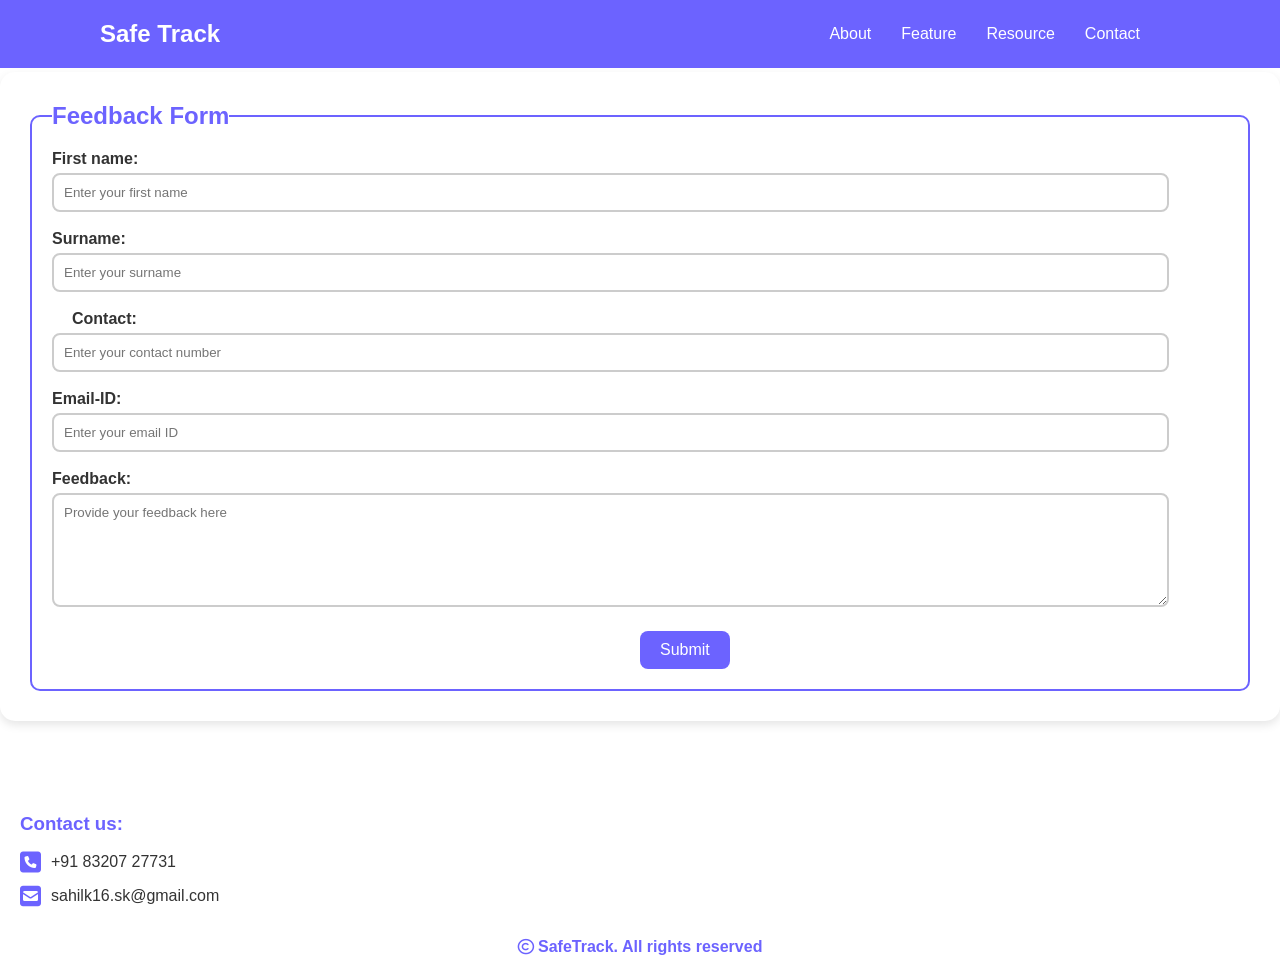
<file: frontend/html/contact.html>
<!DOCTYPE html>
<html lang="en">
<head>
    <meta charset="UTF-8">
    <meta name="viewport" content="width=device-width, initial-scale=1.0">
    <title>Contact</title>
    <link rel="stylesheet" href="https://cdnjs.cloudflare.com/ajax/libs/font-awesome/6.7.2/css/all.min.css">
</head>
<style>
@import url('https://fonts.googleapis.com/css2?family=Merienda:wght@300..900&family=PT+Serif:ital,wght@0,400;0,700;1,400;1,700&family=Roboto+Slab:wght@100..900&display=swap');
* {
    margin: 0;
    padding: 0;
    box-sizing: border-box;
    font-family: 'Open Sans', sans-serif;
}
header {
    position: fixed;
    top: 0;
    left: 0;
    width: 100%;
    padding: 20px 100px;
    display: flex;
    justify-content: space-between;
    align-items: center;
    background-color: #6c63ff;
    z-index: 2;
}
header h2 {
    color: #fff;
}
.nav-links {
    display: flex;
    flex-direction: row;
    gap: 30px;
    padding-right: 40px;
}
a {
    text-decoration: none;
    color: #fff;
}
.container {
    background-color: white;
    padding: 30px;
    border-radius: 15px;
    box-shadow: 0 4px 10px rgba(0, 0, 0, 0.1);
}
fieldset {
    border: 2px solid #6c63ff;
    padding: 20px;
    border-radius: 10px;
}
legend h2 {
    color: #6c63ff;
    margin: 0;
}
label {
    font-weight: bold;
    color: #333;
    }
input[type="text"], input[type="number"], textarea {
    width: 95%;
    padding: 10px;
    margin-top: 5px;
    border: 2px solid #ccc;
    border-radius: 8px;
    transition: border-color 0.3s;
}
input[type="text"]:hover, input[type="number"]:hover, textarea:hover {
    border-color: #6c63ff;
}
button {
    background-color: #6c63ff;
    color: white;
    padding: 10px 20px;
    border: none;
    border-radius: 8px;
    cursor: pointer;
    font-size: 16px;
    transition: background-color 0.3s, transform 0.2s;
    margin: 20px 0 0 50%;
}
button:hover {
    background-color: #554dde;
    transform: scale(1.05);
}
b {
    text-align: center;
    color: #6c63ff;
    font-size: 20px;
    justify-content: center;
}
footer {
    width: 100%;
    height: 40px;
    color: #6c63ff;
    text-align: center;
}.contact {
    font-family: Arial, sans-serif;
    padding: 20px;
}
.contact h3 {
    color: #6c63ff;
    margin-bottom: 15px;
}
.contact a {
    display: flex;
    align-items: center;
    text-decoration: none;
    color: #333;
    margin: 10px 0;
    transition: color 0.3s ease;
}
.contact a i {
    font-size: 24px;
    margin-right: 10px;
    color: #6c63ff;
    transition: transform 0.3s ease;
}
.contact a h4 {
    margin: 0;
    font-weight: 500;
    transition: color 0.3s ease;
}
.contact a:hover i {
    transform: scale(1.2);
    color: #4e47d3;
}
.contact a:hover h4 {
    color: #6c63ff;
}
/* For tablets (portrait and landscape) */
@media (max-width: 1024px) {
    header {
        padding: 15px 40px;
        flex-direction: column;
        align-items: flex-start;
    }

    .nav-links {
        flex-wrap: wrap;
        gap: 15px;
        padding: 10px 0 0 0;
    }

    button {
        margin-left: 0;
    }

    .container {
        margin: 20px;
        padding: 20px;
    }

    input[type="text"], input[type="number"], textarea {
        width: 100%;
    }
}

/* For mobile devices (phones) */
@media (max-width: 768px) {
    header {
        flex-direction: column;
        align-items: flex-start;
        padding: 10px 20px;
    }

    header h2 {
        font-size: 24px;
    }

    .nav-links {
        flex-direction: column;
        gap: 10px;
        padding-right: 0;
    }

    .container {
        width: 90%;
        margin: 10px auto;
        padding: 15px;
    }

    fieldset {
        padding: 15px;
    }

    legend h2 {
        font-size: 20px;
    }

    label {
        font-size: 16px;
    }

    input[type="text"], input[type="number"], textarea {
        width: 100%;
        font-size: 14px;
    }

    button {
        width: 100%;
        margin-left: 0;
        font-size: 16px;
    }

    .contact a {
        flex-direction: column;
        align-items: flex-start;
    }

    .contact a i {
        font-size: 20px;
    }

    .contact a h4 {
        font-size: 16px;
    }

    footer h4 {
        font-size: 14px;
        padding: 10px;
    }
}

</style>
<body>
    <div class="head">
        <header>
            <h2>Safe Track</h2>
            <div class="nav-links">
                <a href="INDEX.html">About</a>
                <a href="INDEX.html">Feature</a>
                <a href="resource.html">Resource</a>
                <a href="contact.html">Contact</a>
            </div>
        </header>
    </div><br><br><br><br>
    <div class="container">
        <form action="../../backend/connect.php" method="post" id="FeedbackForm">
          <fieldset id="head">
            <legend><h2>Feedback Form</h2></legend>
            
            <label for="firstname" class="fname">First name:</label>
            <input type="text" id="firstname" name="First_name" placeholder="Enter your first name"><br><br>
            
            <label for="lastname" class="lname">Surname:</label>
            <input type="text" id="lastname" name="Last_name" placeholder="Enter your surname"><br><br>
            
            <label for="contact" class="contact">Contact:</label><br>
            <input type="text" id="contact" name="Contact" placeholder="Enter your contact number"><br><br>
            
            <label for="email" class="email">Email-ID:</label>
            <input type="text" id="email" name="Email_ID" placeholder="Enter your email ID"><br><br>
            
            <label for="feedback" class="feedback">Feedback:</label>
            <textarea name="Feedback" id="feedback" rows="6" cols="10" placeholder="Provide your feedback here"></textarea>
            
            <button type="submit">Submit</button><br>
            <b class="error" id="thanks"></b>
          </fieldset>
        </form>
      </div><br><br><br><br>

      <div class="contact">
        <h3>Contact us:</h3>
        <a href="tel: +91 8320727731"><i class="fa-solid fa-square-phone"></i><h4>+91 83207 27731</h4></a>
        <a href="https://mail.google.com/mail/?view=cm&fs=1&to=sahilk16.sk@gmail.com" target="_blank"><i class="fa-solid fa-square-envelope"></i><h4>sahilk16.sk@gmail.com</h4></a>
      </div>

      <footer>
        <h4><i class="fa-regular fa-copyright"></i> SafeTrack. All rights reserved</h4>
    </footer>
</body>
<script>
    document.getElementById('FeedbackForm').addEventListener("submit", function(event) {
        const firstname = document.getElementById('firstname').value.trim();
        const lastname = document.getElementById('lastname').value.trim();
        const contact = document.getElementById('contact').value.trim();
        const email = document.getElementById('email').value.trim();
        const feedback = document.getElementById('feedback').value.trim();
        const errorMsg = document.getElementById('thanks');

        if (!firstname || !lastname || !contact || !email || !feedback) {
            errorMsg.textContent = "Please fill all the fields";
            event.preventDefault();
        } else {
            errorMsg.textContent = "Thank you for your feedback!";
        }
    });
</script>
</html>
</file>
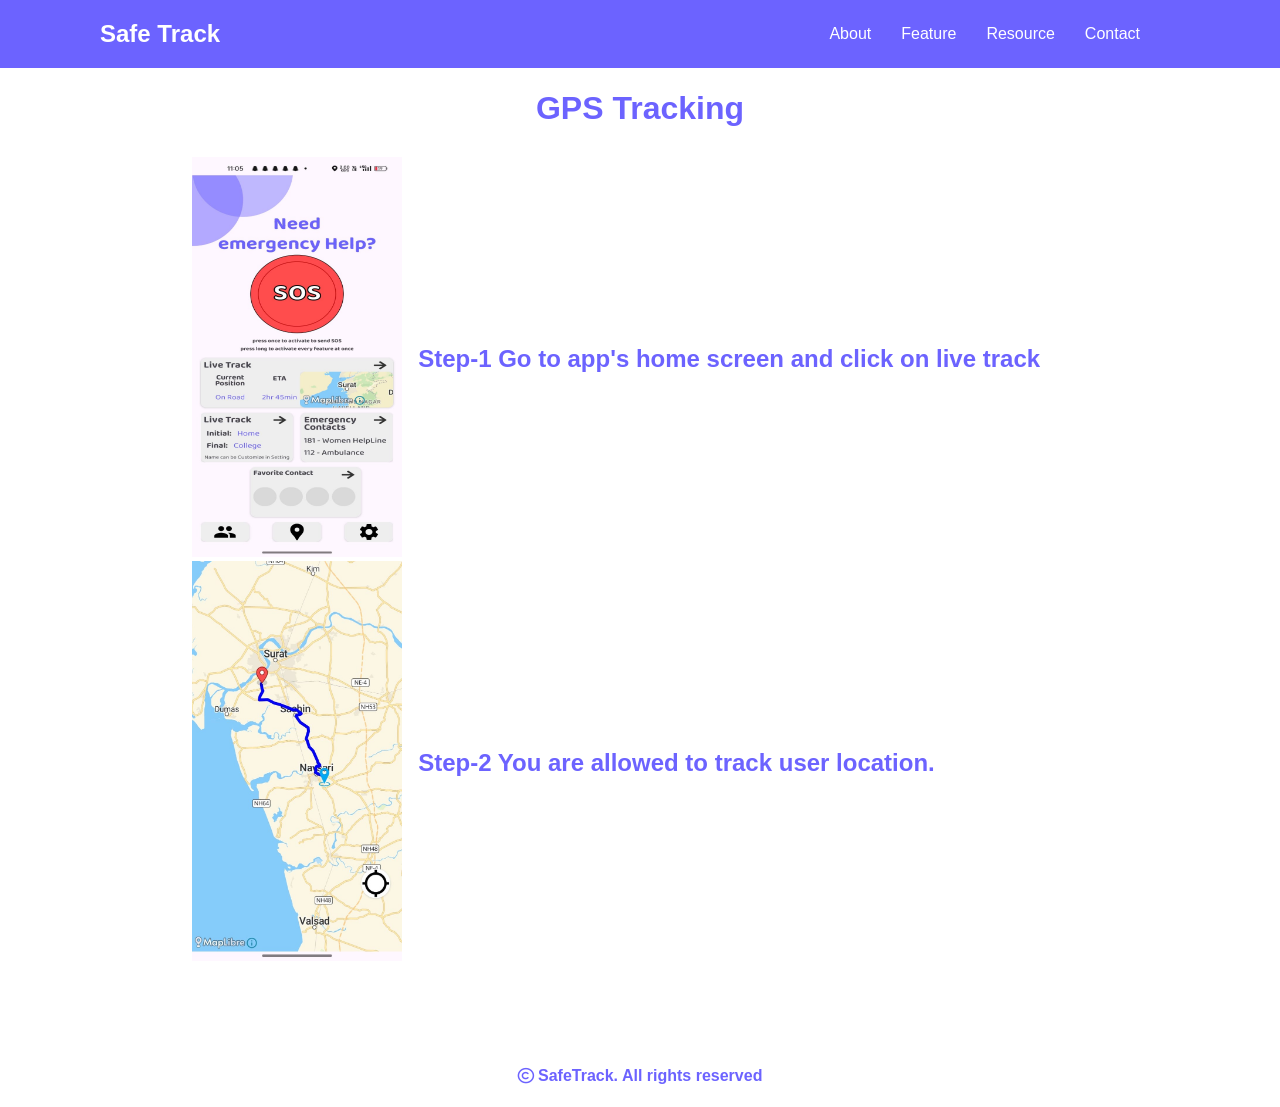
<file: frontend/html/feature1.html>
<!DOCTYPE html>
<html lang="en">
<head>
    <meta charset="UTF-8">
    <meta name="viewport" content="width=device-width, initial-scale=1.0">
    <title>GPS tracking</title>
    <link rel="stylesheet" href="https://cdnjs.cloudflare.com/ajax/libs/font-awesome/6.7.2/css/all.min.css">
</head>
<style>
* {
    margin: 0;
    padding: 0;
    box-sizing: border-box;
    font-family: 'Open Sans', sans-serif;
}
header {
    position: fixed;
    top: 0;
    left: 0;
    width: 100%;
    padding: 20px 100px;
    display: flex;
    justify-content: space-between;
    align-items: center;
    background-color: #6c63ff;
    z-index: 2;
}
header h2 {
    color: #fff;
}
.nav-links {
    display: flex;
    flex-direction: row;
    gap: 30px;
    padding-right: 40px;
}
a {
    text-decoration: none;
    color: #fff;
}
h1 {
    text-align: center;
    font-size: 2em;
    color: #6c63ff;
}
table {
    width: 70%;
    margin: 30px auto;
    border-collapse: collapse;
    font-family: Arial, sans-serif;
    color: #6c63ff;
}
footer {
    width: 100%;
    height: 40px;
    color: #6c63ff;
    text-align: center;
}
/* Tablets (width 600px to 900px) */
@media screen and (max-width: 900px) {
    header {
        flex-direction: column;
        align-items: flex-start;
        padding: 20px;
    }

    .nav-links {
        padding-right: 0;
        gap: 15px;
        flex-direction: column;
        align-items: flex-start;
    }

    table {
        width: 90%;
    }

    table td {
        display: block;
        width: 100%;
        text-align: center;
        padding: 10px 0;
    }

    table img {
        width: 90%;
        height: auto;
    }

    h1 {
        font-size: 1.5em;
    }
}

/* Phones (width less than 600px) */
@media screen and (max-width: 600px) {
    header {
        padding: 15px;
    }

    header h2 {
        font-size: 1.2em;
    }

    .nav-links {
        gap: 10px;
    }

    a {
        font-size: 0.9em;
    }

    h1 {
        font-size: 1.3em;
    }

    table td h2 {
        font-size: 1em;
    }

    footer h4 {
        font-size: 0.9em;
        padding: 10px;
    }
}

</style>
<body>
    <div class="head">
        <header>
            <h2>Safe Track</h2>
            <div class="nav-links">
                <a href="#about">About</a>
                <a href="#feature">Feature</a>
                <a href="resource.html">Resource</a>
                <a href="contact.html">Contact</a>
            </div>
        </header>
    </div><br><br><br><br><br>
    <h1>GPS Tracking</h1>
    <table>
        <tr>
            <td>
                <img src="../images/common.jpg" alt="There is an image" height="400" width="210">
            </td>
            <td><h2>Step-1 Go to app's home screen and click on live track</h2></td>
        </tr>
        <tr>
            <td></td>
            <td></td>
            <td></td>
        </tr>
        <tr>
            <td><img src="../images/f1-1.jpg" alt="There is an image" height="400" width="210"></td>
            <td><h2>Step-2 You are allowed to track user location.</h2></td>
        </tr>
    </table><br><br><br><br>
    <footer>
        <h4><i class="fa-regular fa-copyright"></i> SafeTrack. All rights reserved</h4>
    </footer>
</body>
</html>
</file>
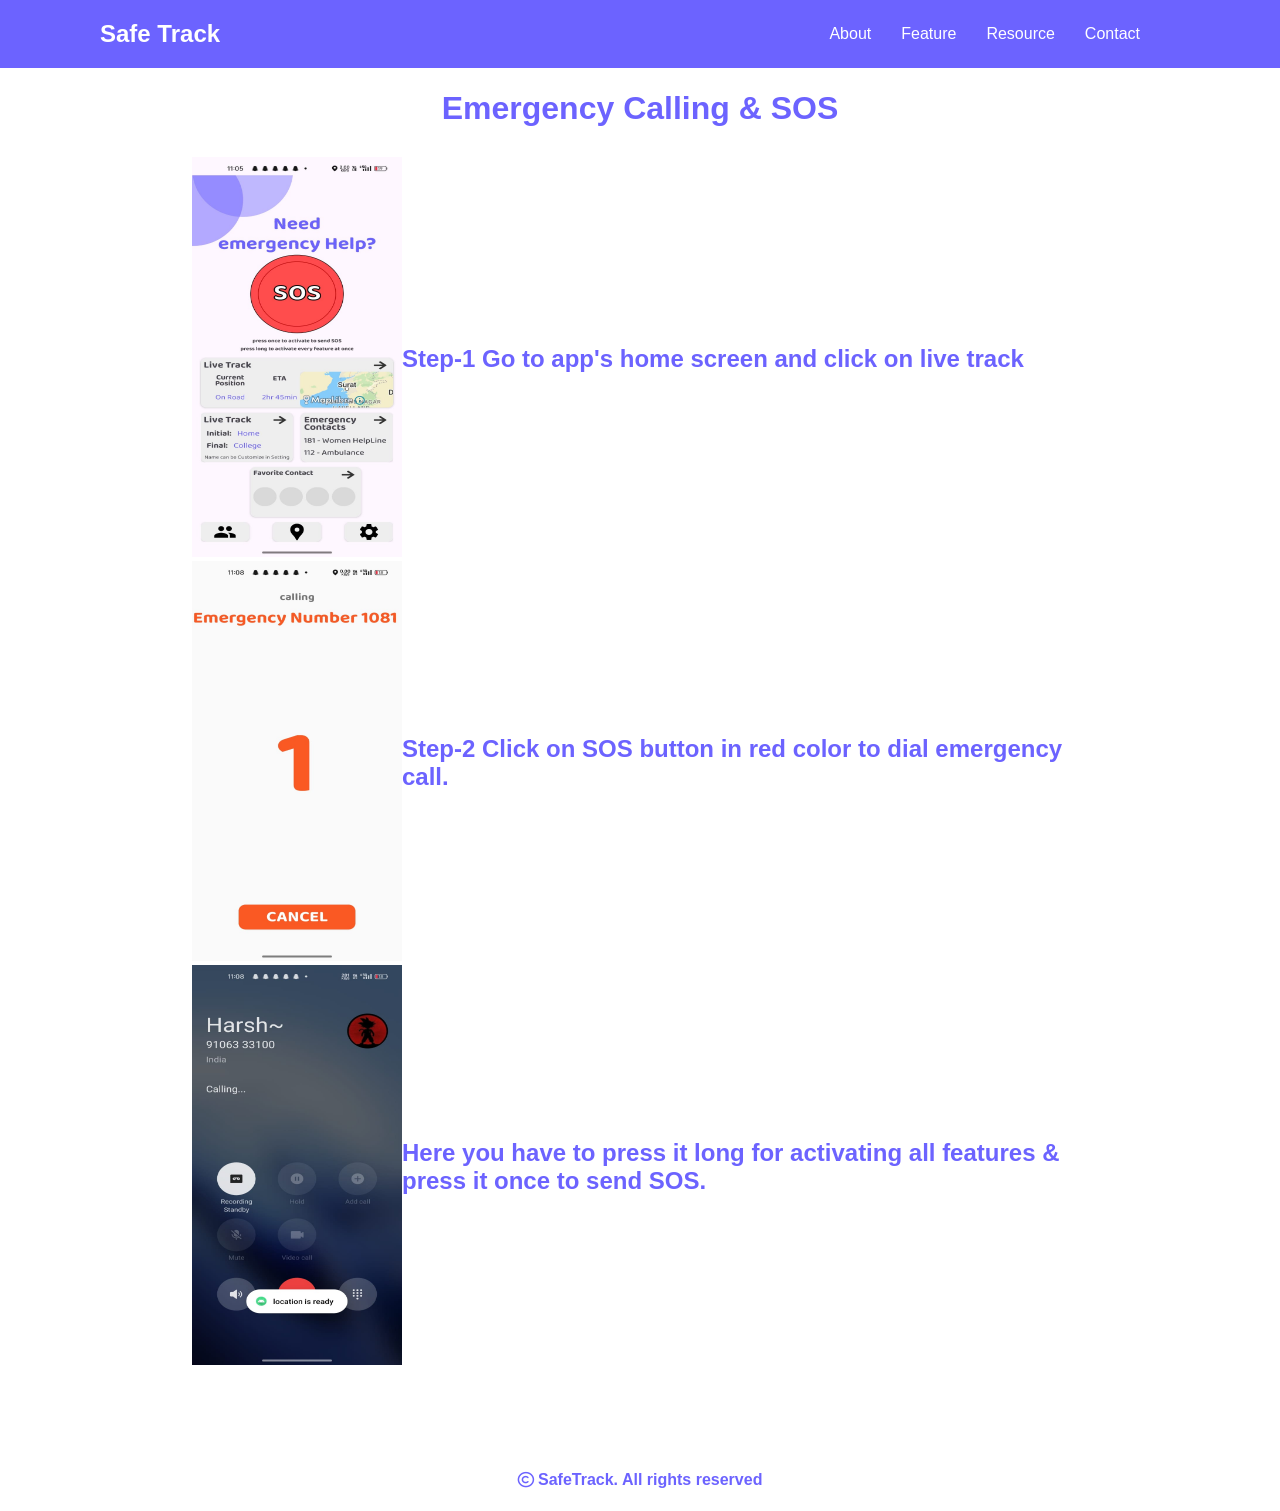
<file: frontend/html/feature2.html>
<!DOCTYPE html>
<html lang="en">
<head>
    <meta charset="UTF-8">
    <meta name="viewport" content="width=device-width, initial-scale=1.0">
    <title>Emergency Calling & SOS</title>
    <link rel="stylesheet" href="https://cdnjs.cloudflare.com/ajax/libs/font-awesome/6.7.2/css/all.min.css">
</head>
<style>
* {
    margin: 0;
    padding: 0;
    box-sizing: border-box;
    font-family: 'Open Sans', sans-serif;
}
header {
    position: fixed;
    top: 0;
    left: 0;
    width: 100%;
    padding: 20px 100px;
    display: flex;
    justify-content: space-between;
    align-items: center;
    background-color: #6c63ff;
    z-index: 2;
}
header h2 {
    color: #fff;
}
.nav-links {
    display: flex;
    flex-direction: row;
    gap: 30px;
    padding-right: 40px;
}
a {
    text-decoration: none;
    color: #fff;
}
h1 {
    text-align: center;
    font-size: 2em;
    color: #6c63ff;
}
table {
    width: 70%;
    margin: 30px auto;
    border-collapse: collapse;
    font-family: Arial, sans-serif;
    color: #6c63ff;
}
footer {
    width: 100%;
    height: 40px;
    color: #6c63ff;
    text-align: center;
}
/* Tablets (width 600px to 900px) */
@media screen and (max-width: 900px) {
    header {
        flex-direction: column;
        align-items: flex-start;
        padding: 20px;
    }

    .nav-links {
        padding-right: 0;
        gap: 15px;
        flex-direction: column;
        align-items: flex-start;
    }

    table {
        width: 90%;
    }

    table td {
        display: block;
        width: 100%;
        text-align: center;
        padding: 10px 0;
    }

    table img {
        width: 90%;
        height: auto;
    }

    h1 {
        font-size: 1.5em;
    }
}

/* Phones (width less than 600px) */
@media screen and (max-width: 600px) {
    header {
        padding: 15px;
    }

    header h2 {
        font-size: 1.2em;
    }

    .nav-links {
        gap: 10px;
    }

    a {
        font-size: 0.9em;
    }

    h1 {
        font-size: 1.3em;
    }

    table td h2 {
        font-size: 1em;
    }

    footer h4 {
        font-size: 0.9em;
        padding: 10px;
    }
}

</style>
<body>
    <div class="head">
        <header>
            <h2>Safe Track</h2>
            <div class="nav-links">
                <a href="#about">About</a>
                <a href="#feature">Feature</a>
                <a href="resource.html">Resource</a>
                <a href="contact.html">Contact</a>
            </div>
        </header>
    </div><br><br><br><br><br>
    <h1>Emergency Calling & SOS</h1>
    <table>
        <tr>
            <td>
                <img src="../images/common.jpg" alt="There is an image" height="400" width="210">
            </td>
            <td><h2>Step-1 Go to app's home screen and click on live track</h2></td>
        </tr>
        <tr>
            <td></td>
            <td></td>
            <td></td>
        </tr>
        <tr>
            <td>
                <img src="../images/f2-1.jpg" alt="There is an image" height="400" width="210">
            </td>
            <td><h2>Step-2 Click on SOS button in red color to dial emergency call.</h2></td>
        </tr>
        <tr>
            <td></td>
            <td></td>
            <td></td>
        </tr>
        <tr>
            <td>
                <img src="../images/f2-2.jpg" alt="There is an image" height="400" width="210">
            </td>
            <td><h2>Here you have to press it long for activating all features & press it once to send SOS.</h2></td>
        </tr>
    </table><br><br><br><br>
    <footer>
        <h4><i class="fa-regular fa-copyright"></i> SafeTrack. All rights reserved</h4>
    </footer>
</body>
</html>
</file>
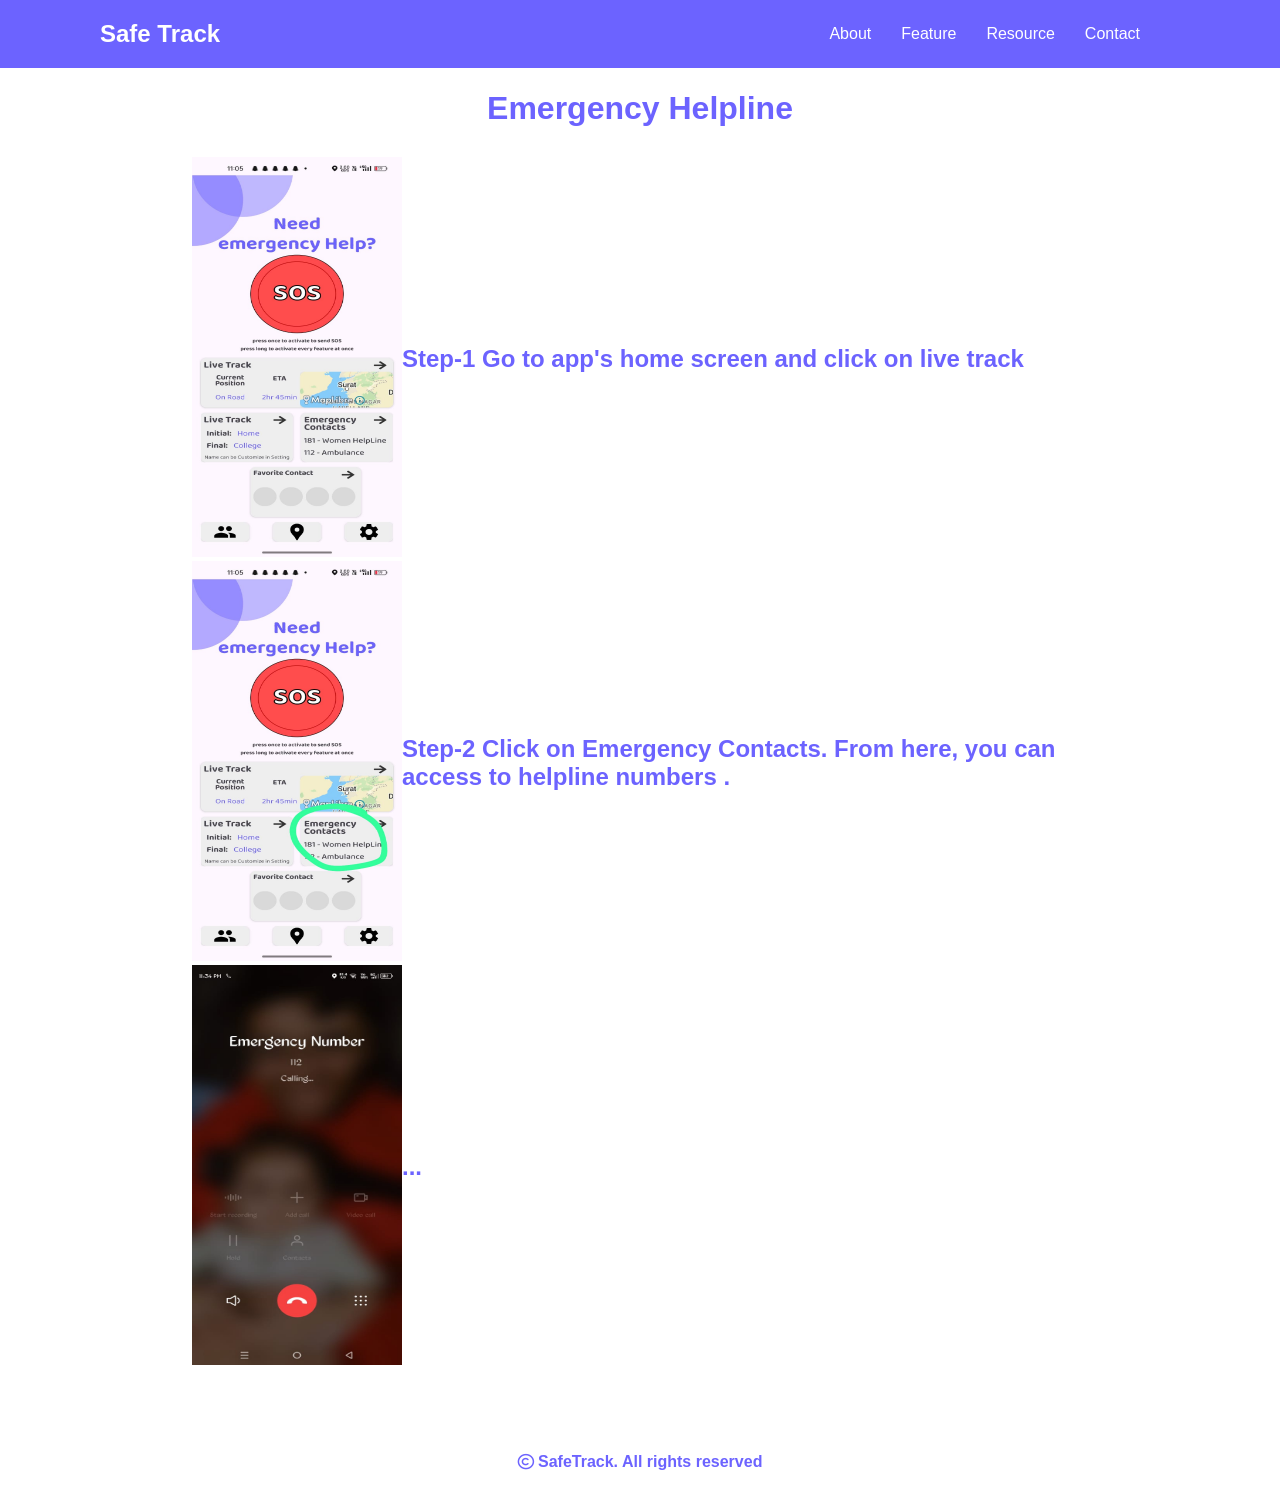
<file: frontend/html/feature3.html>
<!DOCTYPE html>
<html lang="en">
<head>
    <meta charset="UTF-8">
    <meta name="viewport" content="width=device-width, initial-scale=1.0">
    <title>Emergency Helpline</title>
    <link rel="stylesheet" href="https://cdnjs.cloudflare.com/ajax/libs/font-awesome/6.7.2/css/all.min.css">
</head>
<style>
* {
    margin: 0;
    padding: 0;
    box-sizing: border-box;
    font-family: 'Open Sans', sans-serif;
}
header {
    position: fixed;
    top: 0;
    left: 0;
    width: 100%;
    padding: 20px 100px;
    display: flex;
    justify-content: space-between;
    align-items: center;
    background-color: #6c63ff;
    z-index: 2;
}
header h2 {
    color: #fff;
}
.nav-links {
    display: flex;
    flex-direction: row;
    gap: 30px;
    padding-right: 40px;
}
a {
    text-decoration: none;
    color: #fff;
}
h1 {
    text-align: center;
    font-size: 2em;
    color: #6c63ff;
}
table {
    width: 70%;
    margin: 30px auto;
    border-collapse: collapse;
    font-family: Arial, sans-serif;
    color: #6c63ff;
}
footer {
    width: 100%;
    height: 40px;
    color: #6c63ff;
    text-align: center;
}
/* Tablets (width 600px to 900px) */
@media screen and (max-width: 900px) {
    header {
        flex-direction: column;
        align-items: flex-start;
        padding: 20px;
    }

    .nav-links {
        padding-right: 0;
        gap: 15px;
        flex-direction: column;
        align-items: flex-start;
    }

    table {
        width: 90%;
    }

    table td {
        display: block;
        width: 100%;
        text-align: center;
        padding: 10px 0;
    }

    table img {
        width: 90%;
        height: auto;
    }

    h1 {
        font-size: 1.5em;
    }
}

/* Phones (width less than 600px) */
@media screen and (max-width: 600px) {
    header {
        padding: 15px;
    }

    header h2 {
        font-size: 1.2em;
    }

    .nav-links {
        gap: 10px;
    }

    a {
        font-size: 0.9em;
    }

    h1 {
        font-size: 1.3em;
    }

    table td h2 {
        font-size: 1em;
    }

    footer h4 {
        font-size: 0.9em;
        padding: 10px;
    }
}

</style>
<body>
    <div class="head">
        <header>
            <h2>Safe Track</h2>
            <div class="nav-links">
                <a href="#about">About</a>
                <a href="#feature">Feature</a>
                <a href="resource.html">Resource</a>
                <a href="contact.html">Contact</a>
            </div>
        </header>
    </div><br><br><br><br><br>
    <h1>Emergency Helpline</h1>
    <table>
        <tr>
            <td>
                <img src="../images/common.jpg" alt="There is an image" height="400" width="210">
            </td>
            <td><h2>Step-1 Go to app's home screen and click on live track</h2></td>
        </tr>
        <tr>
            <td></td>
            <td></td>
            <td></td>
        </tr>
        <tr>
            <td>
                <img src="../images/f3-1.jpg" alt="There is an image" height="400" width="210">
            </td>
            <td><h2>Step-2 Click on Emergency Contacts. From here, you can access to helpline numbers .</h2></td>
        </tr>
        <tr>
            <td></td>
            <td></td>
            <td></td>
        </tr>
        <tr>
            <td>
                <img src="../images/f3-2.jpg" alt="There is an image" height="400" width="210">
            </td>
            <td><h2>...</h2></td>
        </tr>
    </table><br><br><br>
    <footer>
        <h4><i class="fa-regular fa-copyright"></i> SafeTrack. All rights reserved</h4>
    </footer>
</body>
</html>
</file>
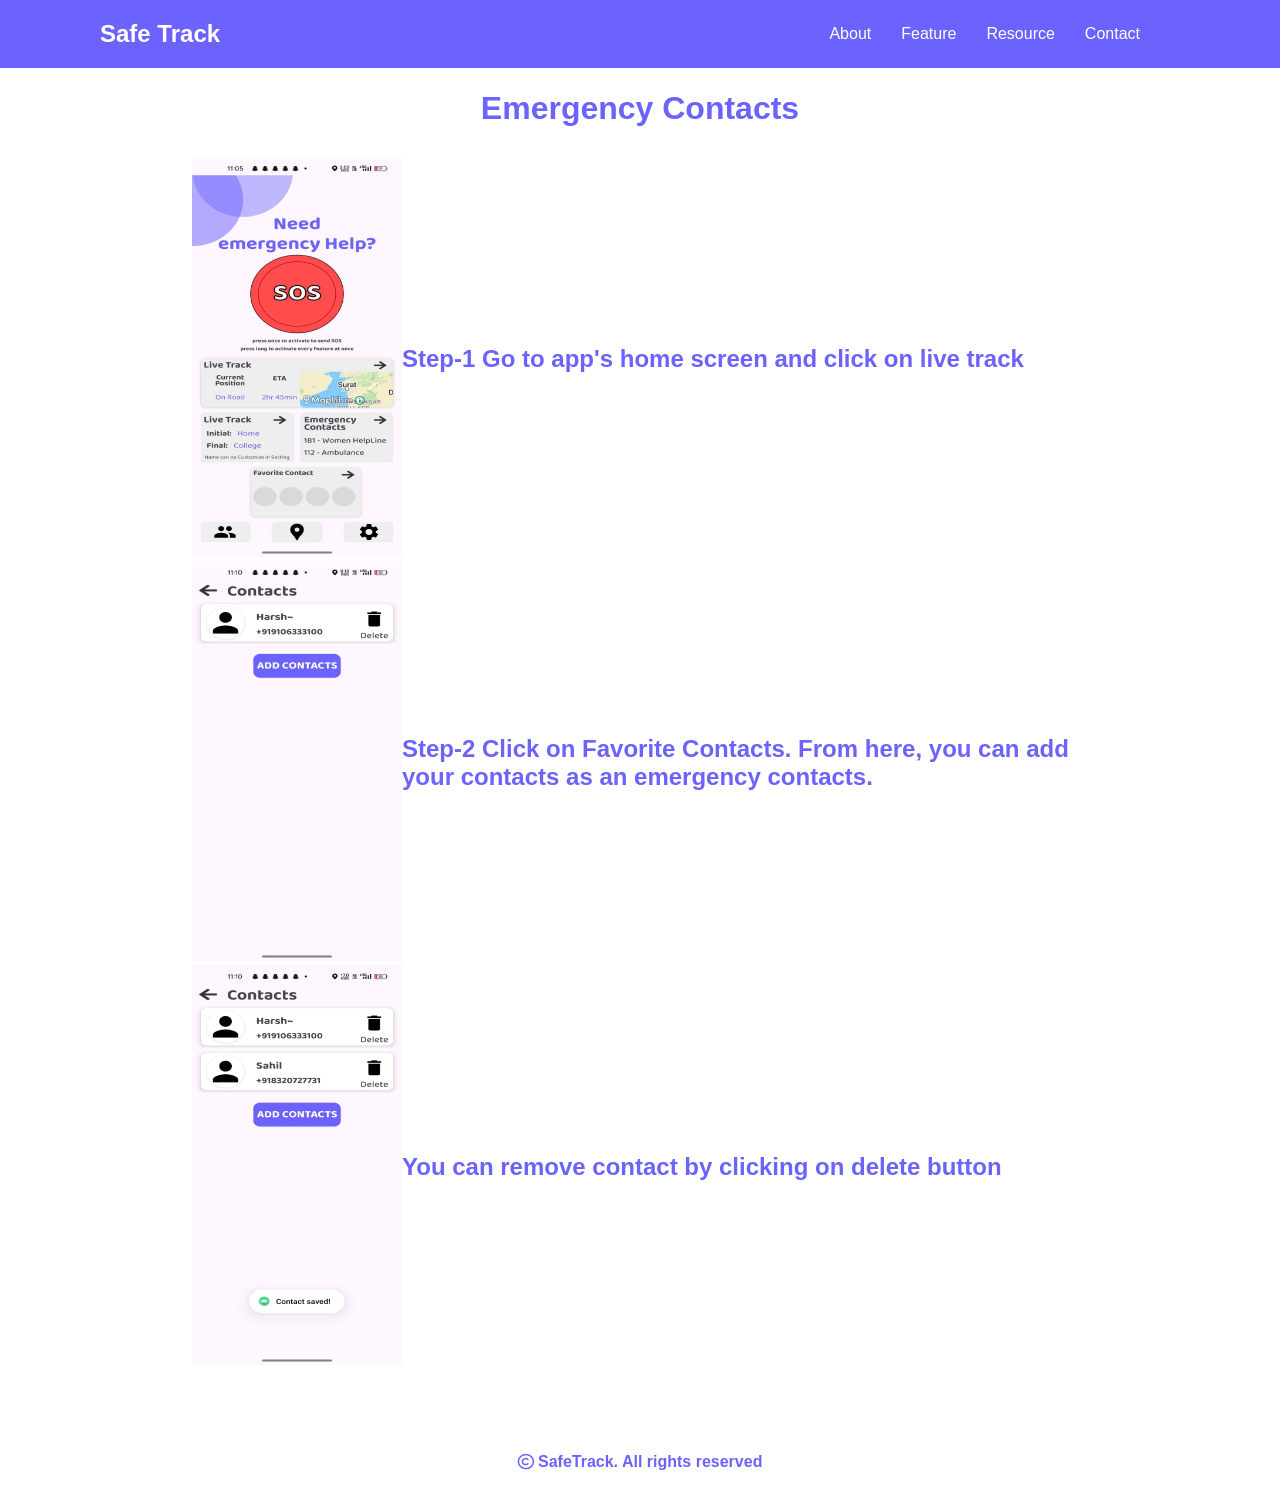
<file: frontend/html/feature4.html>
<!DOCTYPE html>
<html lang="en">
<head>
    <meta charset="UTF-8">
    <meta name="viewport" content="width=device-width, initial-scale=1.0">
    <title>Emergency Contacts</title>
    <link rel="stylesheet" href="https://cdnjs.cloudflare.com/ajax/libs/font-awesome/6.7.2/css/all.min.css">
</head>
<style>
* {
    margin: 0;
    padding: 0;
    box-sizing: border-box;
    font-family: 'Open Sans', sans-serif;
}
header {
    position: fixed;
    top: 0;
    left: 0;
    width: 100%;
    padding: 20px 100px;
    display: flex;
    justify-content: space-between;
    align-items: center;
    background-color: #6c63ff;
    z-index: 2;
}
header h2 {
    color: #fff;
}
.nav-links {
    display: flex;
    flex-direction: row;
    gap: 30px;
    padding-right: 40px;
}
a {
    text-decoration: none;
    color: #fff;
}
h1 {
    text-align: center;
    font-size: 2em;
    color: #6c63ff;
}
table {
    width: 70%;
    margin: 30px auto;
    border-collapse: collapse;
    font-family: Arial, sans-serif;
    color: #6c63ff;
}
footer {
    width: 100%;
    height: 40px;
    color: #6c63ff;
    text-align: center;
}
/* Tablets (width 600px to 900px) */
@media screen and (max-width: 900px) {
    header {
        flex-direction: column;
        align-items: flex-start;
        padding: 20px;
    }

    .nav-links {
        padding-right: 0;
        gap: 15px;
        flex-direction: column;
        align-items: flex-start;
    }

    table {
        width: 90%;
    }

    table td {
        display: block;
        width: 100%;
        text-align: center;
        padding: 10px 0;
    }

    table img {
        width: 90%;
        height: auto;
    }

    h1 {
        font-size: 1.5em;
    }
}

/* Phones (width less than 600px) */
@media screen and (max-width: 600px) {
    header {
        padding: 15px;
    }

    header h2 {
        font-size: 1.2em;
    }

    .nav-links {
        gap: 10px;
    }

    a {
        font-size: 0.9em;
    }

    h1 {
        font-size: 1.3em;
    }

    table td h2 {
        font-size: 1em;
    }

    footer h4 {
        font-size: 0.9em;
        padding: 10px;
    }
}

</style>
<body>
    <div class="head">
        <header>
            <h2>Safe Track</h2>
            <div class="nav-links">
                <a href="#about">About</a>
                <a href="#feature">Feature</a>
                <a href="resource.html">Resource</a>
                <a href="contact.html">Contact</a>
            </div>
        </header>
    </div><br><br><br><br><br>
    <h1>Emergency Contacts</h1>
    <table>
        <tr>
            <td>
                <img src="../images/common.jpg" alt="There is an image" height="400" width="210">
            </td>
            <td><h2>Step-1 Go to app's home screen and click on live track</h2></td>
        </tr>
        <tr>
            <td></td>
            <td></td>
            <td></td>
        </tr>
        <tr>
            <td>
                <img src="../images/f4-1.jpg" alt="There is an image" height="400" width="210">
            </td>
            <td><h2>Step-2 Click on Favorite Contacts. From here, you can add your contacts as an emergency contacts.</h2></td>
        </tr>
        <tr>
            <td></td>
            <td></td>
            <td></td>
        </tr>
        <tr>
            <td>
                <img src="../images/f4-2.jpg" alt="There is an image" height="400" width="210">
            </td>
            <td><h2>You can remove contact by clicking on delete button</h2></td>
        </tr>
    </table><br><br><br>
    <footer>
        <h4><i class="fa-regular fa-copyright"></i> SafeTrack. All rights reserved</h4>
    </footer>
</body>
</html>
</file>
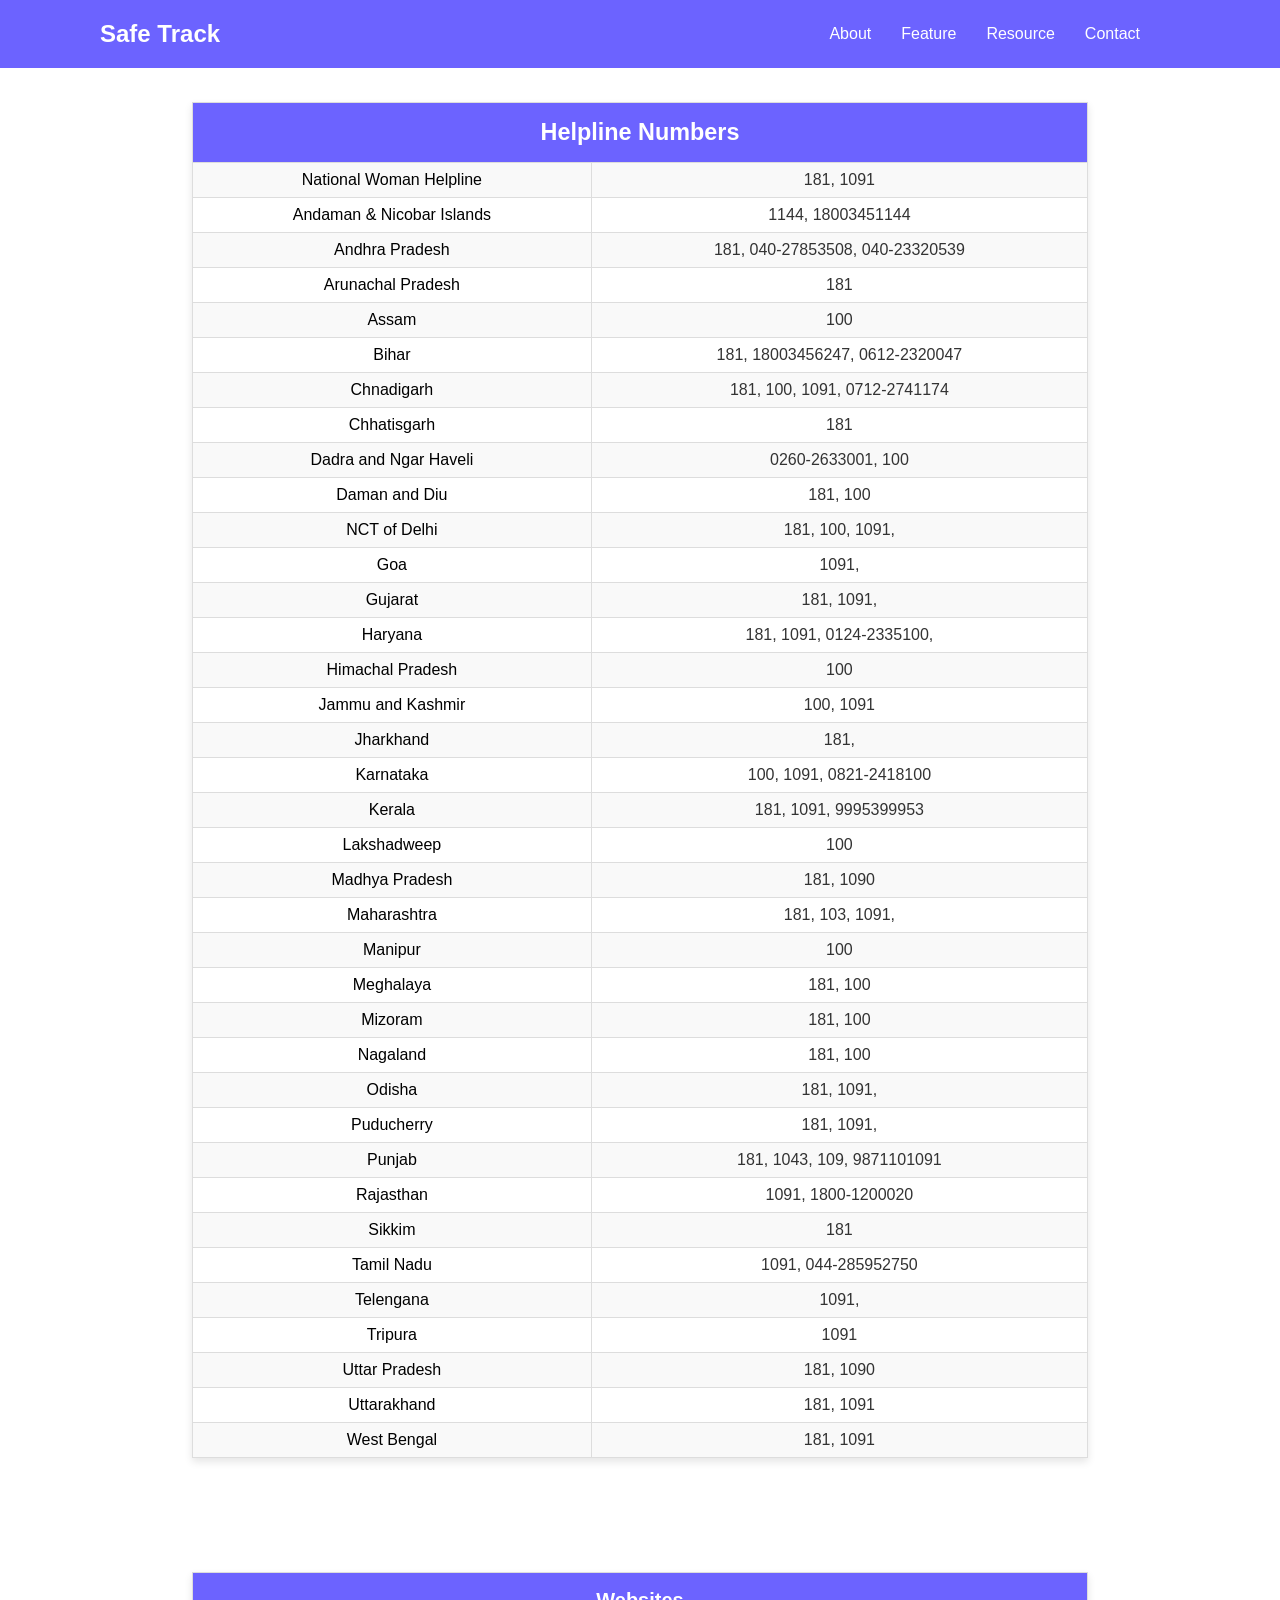
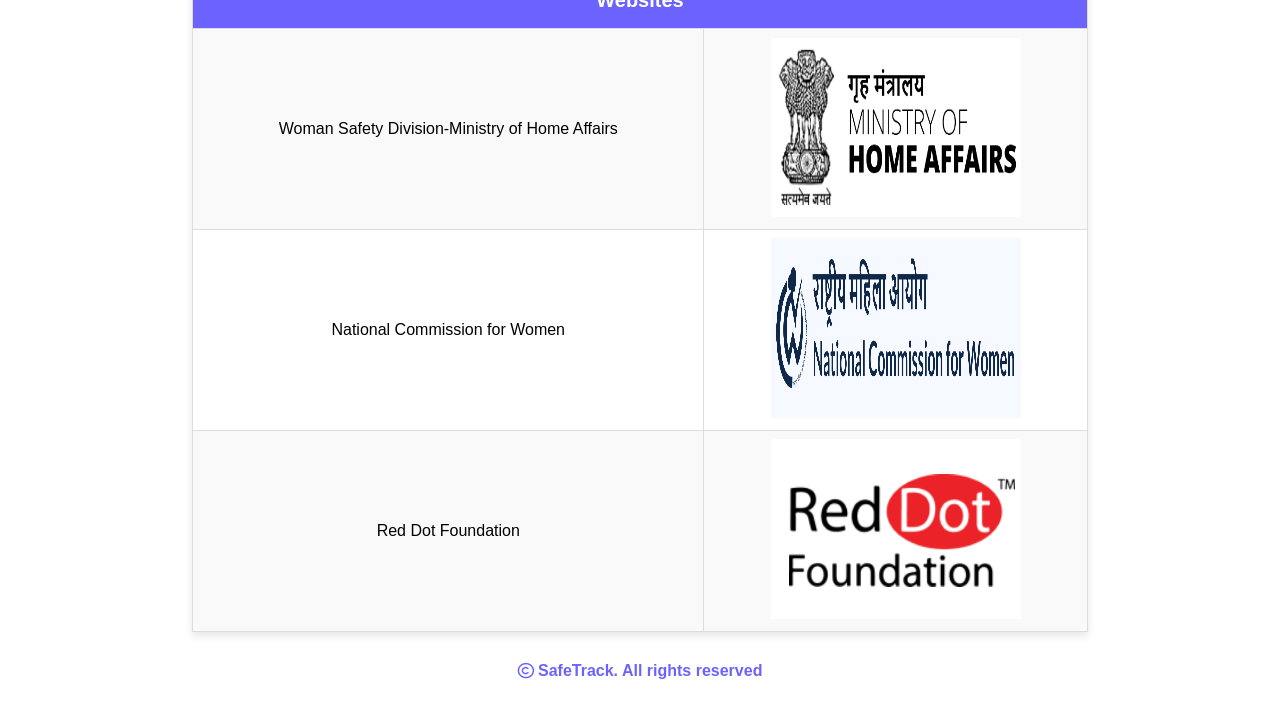
<file: frontend/html/resource.html>
<!DOCTYPE html>
<html lang="en">
<head>
    <meta charset="UTF-8">
    <meta name="viewport" content="width=device-width, initial-scale=1.0">
    <title>Resource</title>
    <link rel="stylesheet" href="https://cdnjs.cloudflare.com/ajax/libs/font-awesome/6.7.2/css/all.min.css">
</head>
<style>
@import url('https://fonts.googleapis.com/css2?family=Merienda:wght@300..900&family=PT+Serif:ital,wght@0,400;0,700;1,400;1,700&family=Roboto+Slab:wght@100..900&display=swap');
* {
    margin: 0;
    padding: 0;
    box-sizing: border-box;
    font-family: 'Open Sans', sans-serif;
}
header {
    position: fixed;
    top: 0;
    left: 0;
    width: 100%;
    padding: 20px 100px;
    display: flex;
    justify-content: space-between;
    align-items: center;
    background-color: #6c63ff;
    z-index: 2;
}
header h2 {
    color: #fff;
}
.nav-links {
    display: flex;
    flex-direction: row;
    gap: 30px;
    padding-right: 40px;
}
a {
    text-decoration: none;
    color: #fff;
}
table {
    width: 70%;
    margin: 30px auto;
    border-collapse: collapse;
    font-family: Arial, sans-serif;
    box-shadow: 0 4px 8px rgba(0, 0, 0, 0.1);
}
th, td {
    border: 1px solid #ddd;
    padding: 8px;
    text-align: center;
}
th {
    background-color: #6c63ff;
    color: white;
}
tr:nth-child(even) {
    background-color: #f9f9f9;
}
tr:hover {
    background-color: #eee;
}
h3 {
    margin: 0;
    color: white;
}
th[colspan="2"] {
    background-color: #6c63ff;
    font-size: 20px;
    padding: 16px;
}
footer {
    width: 100%;
    height: 40px;
    color: #6c63ff;
    text-align: center;
}
/* Tablets (width between 600px and 900px) */
@media screen and (max-width: 900px) {
    header {
        flex-direction: column;
        align-items: flex-start;
        padding: 15px 20px;
    }

    .nav-links {
        flex-direction: column;
        gap: 15px;
        padding-right: 0;
        margin-top: 10px;
    }

    table {
        width: 90%;
        font-size: 0.95em;
    }

    th[colspan="2"] h3 {
        font-size: 1.2em;
    }

    td a {
        display: inline-block;
        margin: 5px;
    }

    img {
        max-width: 100%;
        height: auto;
    }
}

/* Phones (width up to 600px) */
@media screen and (max-width: 600px) {
    header {
        flex-direction: column;
        align-items: flex-start;
        padding: 10px 15px;
    }

    header h2 {
        font-size: 1.2em;
    }

    .nav-links {
        flex-direction: column;
        gap: 10px;
        padding: 0;
        margin-top: 10px;
    }

    .nav-links a {
        font-size: 0.9em;
    }

    table {
        width: 95%;
        font-size: 0.85em;
    }

    th[colspan="2"] h3 {
        font-size: 1.1em;
    }

    td a {
        display: inline-block;
        margin: 3px 2px;
        font-size: 0.85em;
    }

    img {
        width: 90%;
        height: auto;
    }

    footer h4 {
        font-size: 0.9em;
        padding: 10px 0;
    }
}

</style>
<body>
    <div class="head">
        <header>
            <h2>Safe Track</h2>
            <div class="nav-links">
                <a href="INDEX.html">About</a>
                <a href="INDEX.html">Feature</a>
                <a href="resource.html">Resource</a>
                <a href="contact.html">Contact</a>
            </div>
        </header>
    </div><br><br><br><br>
    <table border="1" style="text-align: center;">
        <tr>
            <th colspan="2"><h3>Helpline Numbers</h3></th>
        </tr>
        <tr>
            <td>National Woman Helpline</td>
            <td>
                <a href="tel: +91181" style="color: #333;">181,</a>
                <a href="tel: +911091" style="color: #333;">1091</a>
            </td>
        </tr>
        <tr>
            <td>Andaman & Nicobar Islands</td>
            <td> 
                <a href="tel: +911144" style="color: #333;">1144,</a>
                <a href="tel: +9118003451144" style="color: #333;"> 18003451144</a>
            </td>
        </tr>
        <tr>
            <td>Andhra Pradesh</td>
            <td> 
                <a href="tel: +91181" style="color: #333;">181,</a>
                <a href="tel: +910402783508" style="color: #333;"> 040-27853508,</a>
                <a href="tel: +9104023320539" style="color: #333"> 040-23320539</a>
            </td>
        </tr>
        <tr>
            <td>Arunachal Pradesh</td>
            <td> 
                <a href="tel: +91181" style="color: #333;">181</a>
            </td>
        </tr>
        <tr>
            <td>Assam</td>
            <td> 
                <a href="tel: +91100" style="color: #333;">100</a>
            </td>
        </tr>
        <tr>
            <td>Bihar</td>
            <td> 
                <a href="tel: +91181" style="color: #333;">181,</a>
                <a href="tel: +9118003456247" style="color: #333;"> 18003456247,</a>
                <a href="tel: +9106122320047" style="color: #333"> 0612-2320047</a>
            </td>
        </tr>
        <tr>
            <td>Chnadigarh</td>
            <td> 
                <a href="tel: +91181" style="color: #333;">181,</a>
                <a href="tel: +91100" style="color: #333;"> 100,</a>
                <a href="tel: +911091" style="color: #333"> 1091,</a>
                <a href="tel: +9107122741174" style="color: #333"> 0712-2741174</a>
            </td>
        </tr>
        <tr>
            <td>Chhatisgarh</td>
            <td> 
                <a href="tel: +91181" style="color: #333;">181</a>
            </td>
        </tr>
        <tr>
            <td>Dadra and Ngar Haveli</td>
            <td> 
                <a href="tel: +9102602633001" style="color: #333;">0260-2633001,</a>
                <a href="tel: +91100" style="color: #333;"> 100</a>
            </td>
        </tr>
            <td>Daman and Diu</td>
            <td> 
                <a href="tel: +91181" style="color: #333;">181,</a>
                <a href="tel: +91100" style="color: #333;"> 100</a>
            </td>
        <tr>
            <td>NCT of Delhi</td>
            <td> 
                <a href="tel: +91181" style="color: #333;">181,</a>
                <a href="tel: +91100" style="color: #333;"> 100,</a>
                <a href="tel: +911091" style="color: #333"> 1091,</a>
            </td>
        </tr>
        <tr>
            <td>Goa</td>
            <td>
                <a href="tel: +911091" style="color: #333"> 1091,</a>
            </td>
        </tr>
        <tr>
            <td>Gujarat</td>
            <td> 
                <a href="tel: +91181" style="color: #333;">181,</a>
                <a href="tel: +911091" style="color: #333"> 1091,</a>
            </td>
        </tr>
        <tr>
            <td>Haryana</td>
            <td> 
                <a href="tel: +91181" style="color: #333;">181,</a>
                <a href="tel: +911091" style="color: #333;"> 1091,</a>
                <a href="tel: +9101242335100" style="color: #333"> 0124-2335100,</a>
            </td>
        </tr>
        <tr>
            <td>Himachal Pradesh</td>
            <td> 
                <a href="tel: +91100" style="color: #333;"> 100</a>
            </td>
        </tr>
        <tr>
            <td>Jammu and Kashmir</td>
            <td> 
                <a href="tel: +91100" style="color: #333;"> 100,</a>
                <a href="tel: +911091" style="color: #333;"> 1091</a>
            </td>
        </tr>
        <tr>
            <td>Jharkhand</td>
            <td> 
                <a href="tel: +91181" style="color: #333;">181,</a>
            </td>
        </tr>
        <tr>
            <td>Karnataka</td>
            <td> 
                <a href="tel: +91100" style="color: #333;"> 100,</a>
                <a href="tel: +911091" style="color: #333"> 1091,</a>
                <a href="tel: +9108212418100" style="color: #333"> 0821-2418100</a>
            </td>
        </tr>
        <tr>
            <td>Kerala</td>
            <td> 
                <a href="tel: +91181" style="color: #333;">181,</a>
                <a href="tel: +911091" style="color: #333"> 1091,</a>
                <a href="tel: +919995399953" style="color: #333"> 9995399953</a>
            </td>
        </tr>
        <tr>
            <td>Lakshadweep</td>
            <td> 
                <a href="tel: +91100" style="color: #333;"> 100</a>
            </td>
        </tr>
        <tr>
            <td>Madhya Pradesh</td>
            <td> 
                <a href="tel: +91181" style="color: #333;">181,</a>
                <a href="tel: +911090" style="color: #333"> 1090</a>
            </td>
        </tr>
        <tr>
            <td>Maharashtra</td>
            <td> 
                <a href="tel: +91181" style="color: #333;">181,</a>
                <a href="tel: +91103" style="color: #333;"> 103,</a>
                <a href="tel: +911091" style="color: #333"> 1091,</a>
            </td>
        </tr>
        <tr>
            <td>Manipur</td>
            <td> 
                <a href="tel: +91100" style="color: #333;"> 100</a>
            </td>
        </tr>
        <tr>
            <td>Meghalaya</td>
            <td> 
                <a href="tel: +91181" style="color: #333;">181,</a>
                <a href="tel: +91100" style="color: #333;"> 100</a>
            </td>
        </tr>
        <tr>
            <td>Mizoram</td>
            <td> 
                <a href="tel: +91181" style="color: #333;">181,</a>
                <a href="tel: +91100" style="color: #333;"> 100</a>
            </td>
        </tr>
        <tr>
            <td>Nagaland</td>
            <td> 
                <a href="tel: +91181" style="color: #333;">181,</a>
                <a href="tel: +91100" style="color: #333;"> 100</a>
            </td>
        </tr>
        <tr>
            <td>Odisha</td>
            <td> 
                <a href="tel: +91181" style="color: #333;">181,</a>
                <a href="tel: +911091" style="color: #333"> 1091,</a>
            </td>
        </tr>
        <tr>
            <td>Puducherry</td>
            <td> 
                <a href="tel: +91181" style="color: #333;">181,</a>
                <a href="tel: +911091" style="color: #333"> 1091,</a>
            </td>
        </tr>
        <tr>
            <td>Punjab</td>
            <td> 
                <a href="tel: +91181" style="color: #333;">181,</a>
                <a href="tel: +911043" style="color: #333;"> 1043,</a>
                <a href="tel: +91109" style="color: #333"> 109,</a>
                <a href="tel: +919871101091" style="color: #333"> 9871101091</a>
            </td>
        </tr>
        <tr>
            <td>Rajasthan</td>
            <td> 
                <a href="tel: +911091" style="color: #333"> 1091,</a>
                <a href="tel: +9118001200020" style="color: #333"> 1800-1200020</a>
            </td>
        </tr>
        <tr>
            <td>Sikkim</td>
            <td> 
                <a href="tel: +91181" style="color: #333;">181</a>
            </td>
        </tr>
        <tr>
            <td>Tamil Nadu</td>
            <td> 
                <a href="tel: +911091" style="color: #333"> 1091,</a>
                <a href="tel: +9107122741174" style="color: #333"> 044-285952750</a>
            </td>
        </tr>
        <tr>
            <td>Telengana</td>
            <td> 
                <a href="tel: +911091" style="color: #333"> 1091,</a>
            </td>
        </tr>
        <tr>
            <td>Tripura</td>
            <td> 
                <a href="tel: +911091" style="color: #333"> 1091</a>
            </td>
        </tr>
        <tr>
            <td>Uttar Pradesh</td>
            <td> 
                <a href="tel: +91181" style="color: #333;">181,</a>
                <a href="tel: +911090" style="color: #333"> 1090</a>
            </td>
        </tr>
        <tr>
            <td>Uttarakhand</td>
            <td> 
                <a href="tel: +91181" style="color: #333;">181,</a>
                <a href="tel: +911091" style="color: #333"> 1091</a>
            </td>
        </tr>
        <tr>
            <td>West Bengal</td>
            <td> 
                <a href="tel: +91181" style="color: #333;">181,</a>
                <a href="tel: +911091" style="color: #333"> 1091</a>
            </td>
        </tr>
    </table><br><br><br>
    <table border="1" style="text-align: center;">
        <tr>
            <th colspan="2">Websites</th>
        </tr>
        <tr>
            <td>Woman Safety Division-Ministry of Home Affairs</td>
            <td>
                <a href="https://www.mha.gov.in/en/divisionofmha/women-safety-division" target="_blank">
                    <img src="../images/i1.png" alt="Couldn't load image" height="180" width="250">
                </a>
            </td>
        </tr>
        <tr>
            <td>National Commission for Women</td>
            <td>
                <a href="https://www.ncw.gov.in/" target="_blank">
                    <img src="../images/i2.png" alt="Couldn't load image" height="180" width="250">
                </a>
            </td>
        </tr>
        <tr>
            <td>Red Dot Foundation</td>
            <td>
                <a href="https://reddotfoundation.in/" target="_blank">
                    <img src="../images/i3.png" alt="Couldn't load image" height="180" width="250">
                </a>
            </td>
        </tr>
    </table>
    <footer>
        <h4><i class="fa-regular fa-copyright"></i> SafeTrack. All rights reserved</h4>
    </footer>
</body>
</html>
</file>
